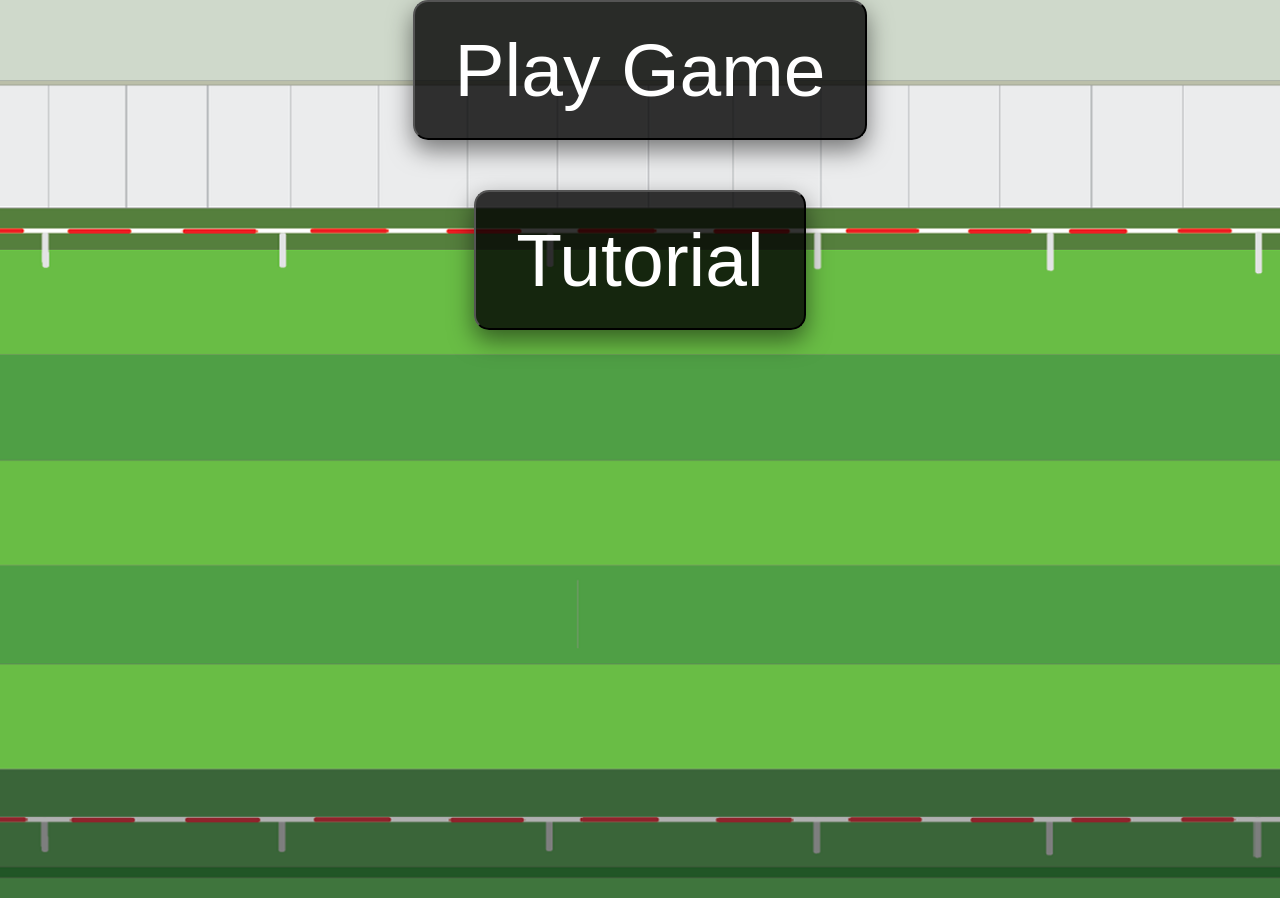
<file: Homepage.html>
<!DOCTYPE html>
<html lang="en">
<head>
    <meta charset="UTF-8">
    <title>Home Page</title>
    <link rel="stylesheet" href="style.css">
</head>
<body class="home">

<div class="button">
<button class="dev-box"><a href="index.html">Play Game</a></button>
<button class="dev-box"><a href="images/Tutorial.html">Tutorial</a></button>
</div>
</body>
</html>
</file>
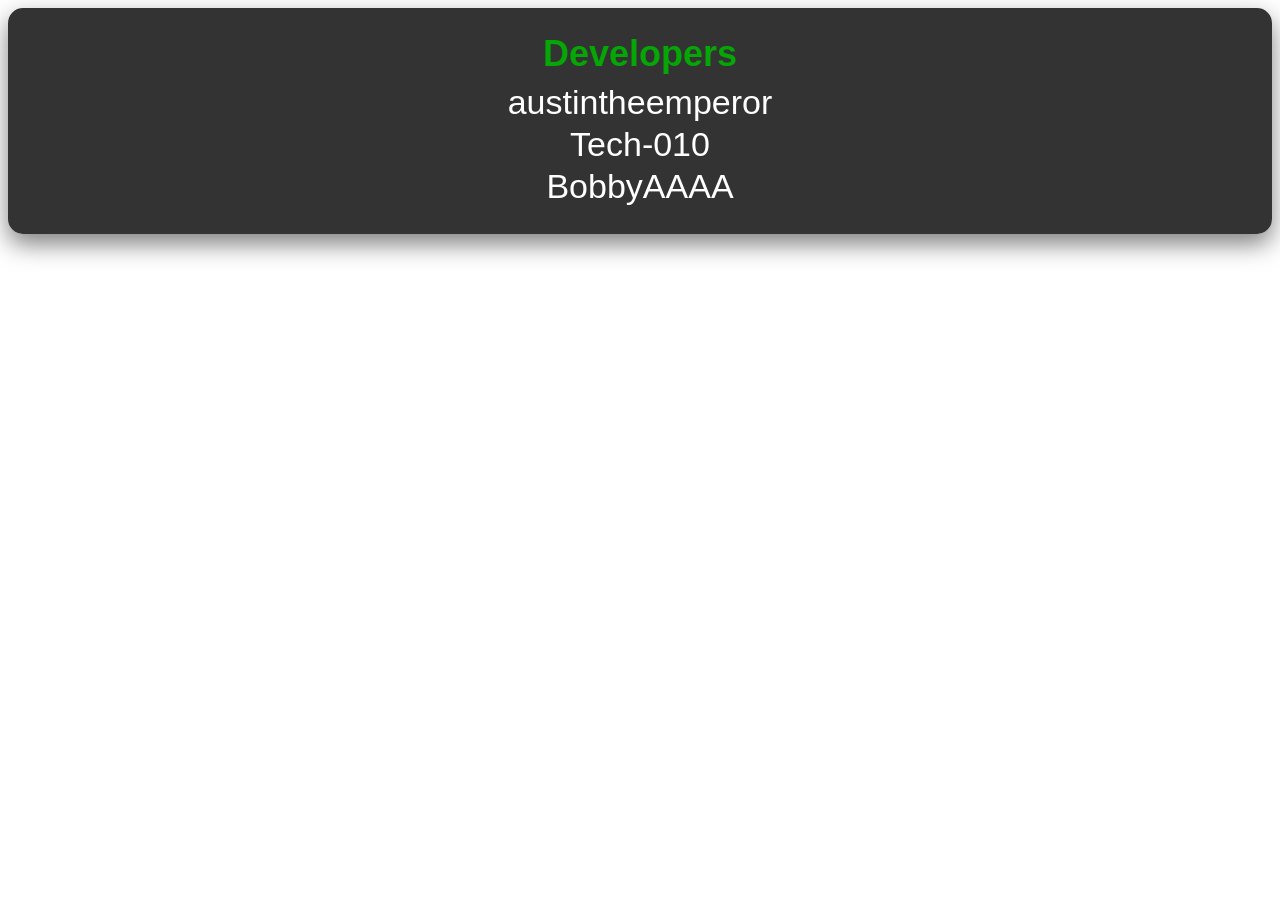
<file: images/Creatorpage.html>
<!DOCTYPE html>
<html lang="en">
<head>
    <meta charset="UTF-8">
    <title>Developer Credits</title>
       <link rel="stylesheet" href="../style.css">

</head>
<body>
<div class="dev-box">
  <h3>Developers</h3>
  <ul>
    <li>austintheemperor</li>
    <li>Tech-010</li>
    <li>BobbyAAAA</li>
  </ul>
</div>
</body>
</html>
</file>
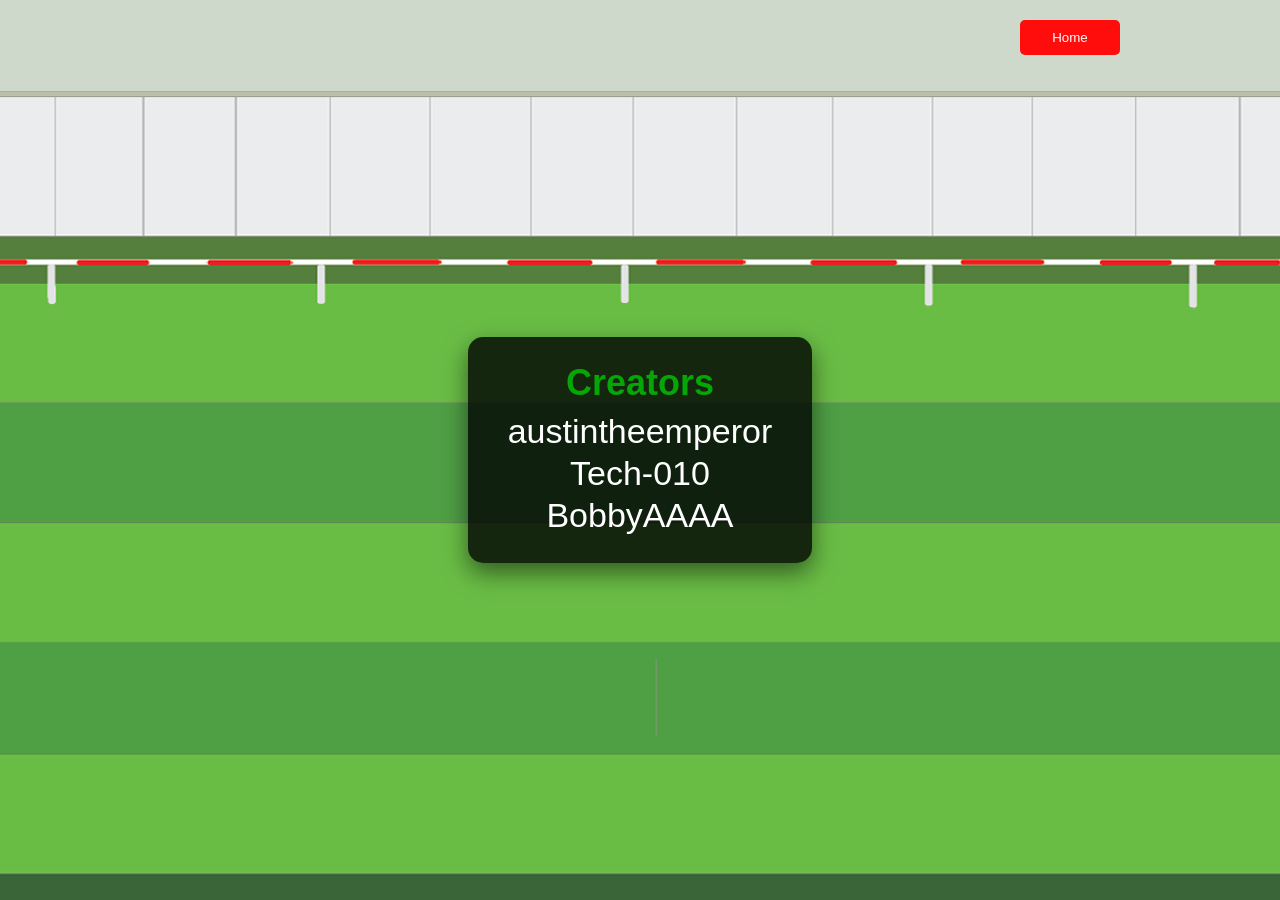
<file: webPages/Creatorpage.html>
<!DOCTYPE html>
<html lang="en">
<head>
    <meta charset="UTF-8">
    <title>Developer Credits</title>
       <link rel="stylesheet" href="../style.css">

</head>
<body id="homePage">
<div class="dev-box">
  <h3>Creators</h3>
  <ul>
    <li><a href="https://github.com/austintheemperor" target="_blank">austintheemperor</a></li>
      <li><a href="https://github.com/Tech-010" target="_blank">Tech-010</a></li>
      <li><a href="https://github.com/BobbyAAAA" target="_blank">BobbyAAAA</a></li>
  </ul>
</div>
<button onclick="window.location.href='Homepage.html'" class="homeButton3">Home</button>
<script>
    document.addEventListener('keydown', function(event) {
        // Check if the pressed key is 'Escape'
        if (event.key === 'Escape') {
            // Redirect to your homepage URL
            window.location.href = 'Homepage.html';
    }});
</script>
</body>
</html>
</file>
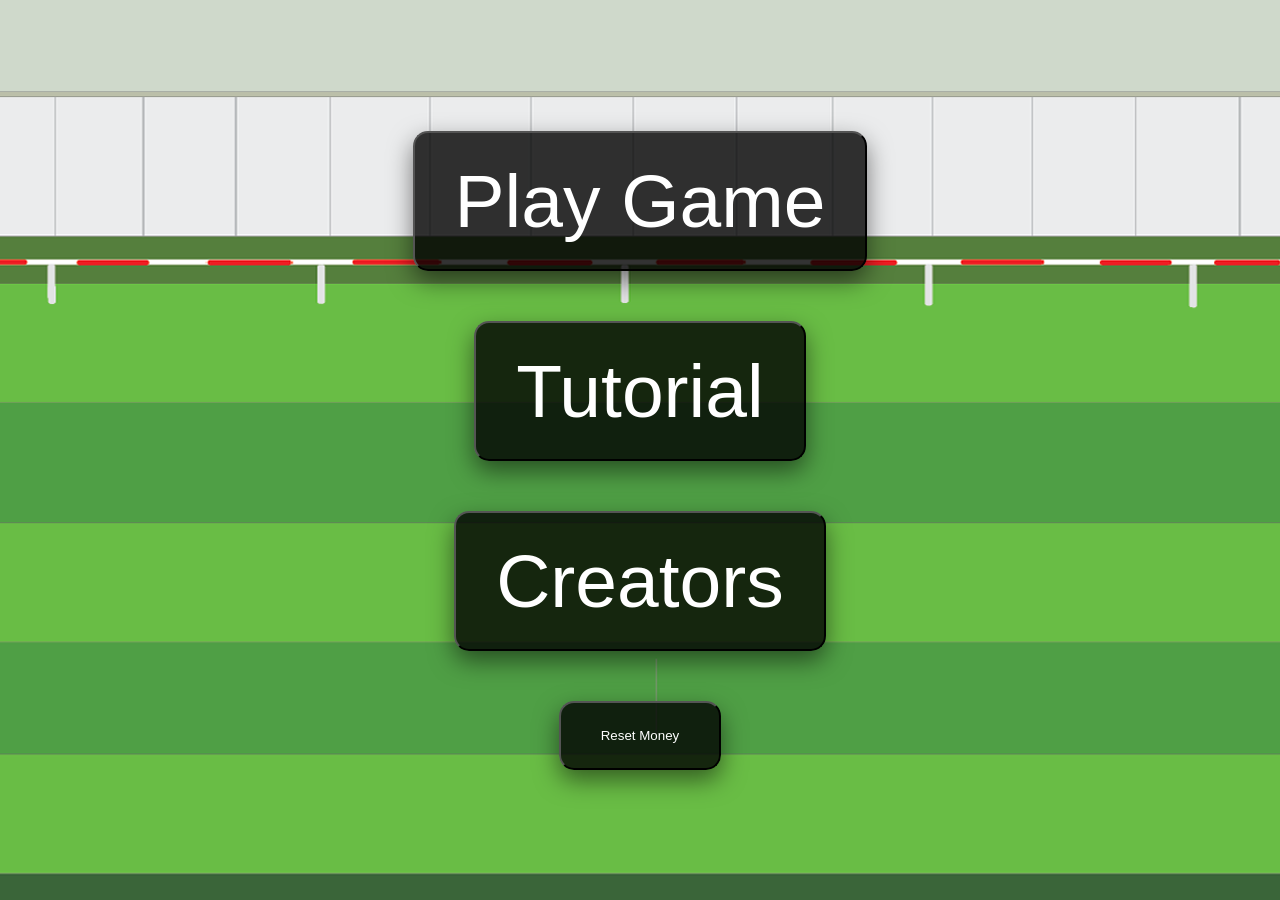
<file: webPages/Homepage.html>
<!DOCTYPE html>
<html lang="en">
<head>
    <meta charset="UTF-8">
    <title>Home Page</title>
    <link rel="stylesheet" href="../style.css">
</head>
<body id="homePage">

<div class="button">
    <button class="dev-box"><a href="index.html" target="_blank">Play Game</a></button>
    <button class="dev-box"><a href="Tutorial.html" target="_blank">Tutorial</a></button>
    <button class="dev-box"><a href="Creatorpage.html" target="_blank">Creators</a></button>
    <button class="dev-box" onclick="resetMoney()">Reset Money</button>
</div>
<script>
    function resetMoney() {
        localStorage.setItem("userMoney", 500);
        alert("Money reset to $500!");
    }
</script>
</body>
</html>
</file>
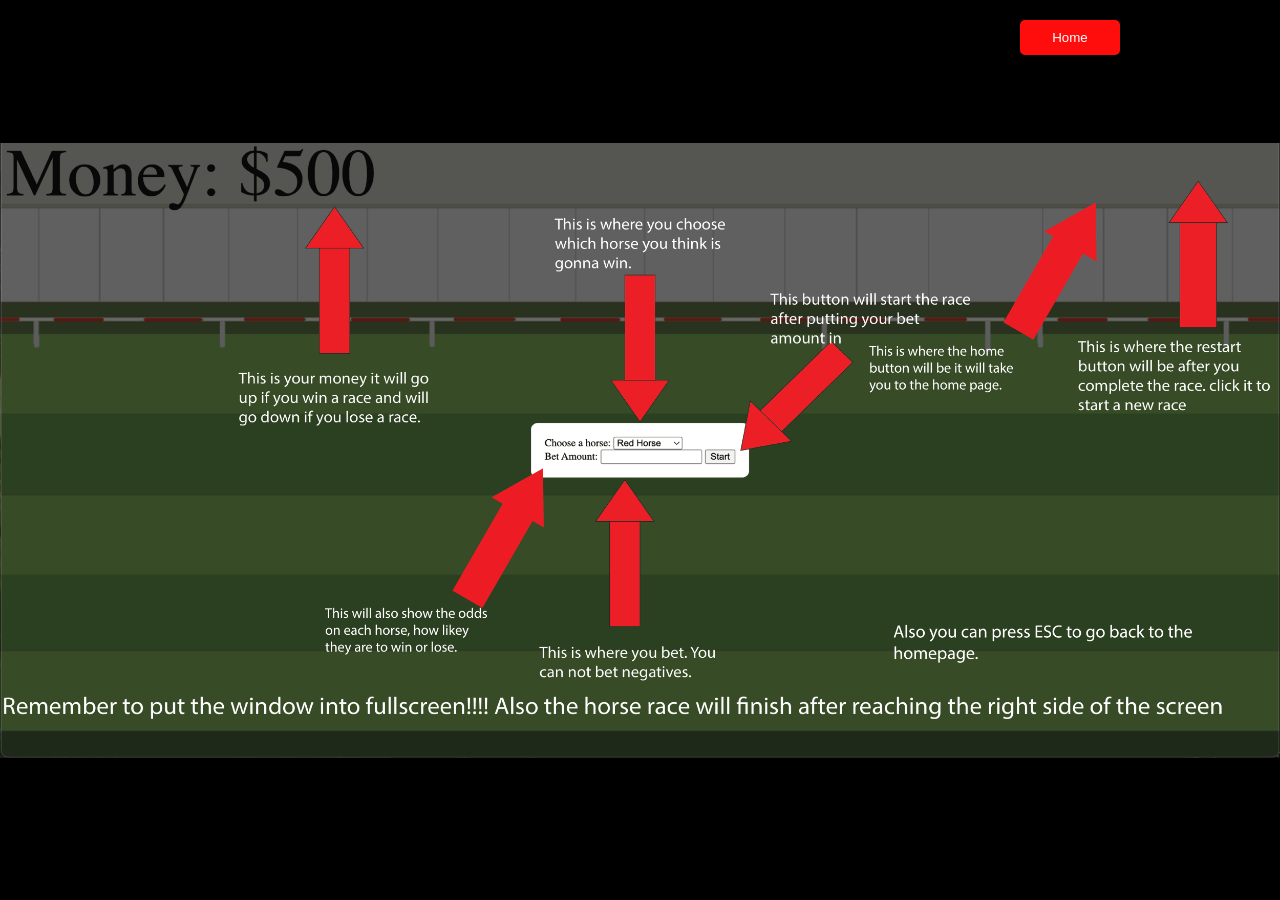
<file: webPages/Tutorial.html>
<!DOCTYPE html>
<html lang="en">
<head>
    <meta charset="UTF-8">
    <title>Title</title>
    <link rel="stylesheet" href="../style.css">
</head>
<body class="tutorialPage">
<button onclick="window.location.href='Homepage.html'" class="homeButton2">Home</button>
<script>
    document.addEventListener('keydown', function(event) {
        // Check if the pressed key is 'Escape'
        if (event.key === 'Escape') {
            // Redirect to your homepage URL
            window.location.href = 'Homepage.html';
    }});
</script>
</body>
</html>
</file>
<file: style.css>
#index {
    background-image: url("images/track.png");
    margin: 0;
    min-height: 100vh;

}

#homePage {
    background-image: url("images/track.png");
    margin: 0;
    min-height: 100vh;
    display: flex;
    justify-content: center;
    align-items:center;
}


p {
    font-size:100px;
    margin-top:-20px;
}

#popup {
    width: 500px;
    height: 600px;
    background: #ede1d1;
    border: 1px solid black;
    margin:auto;
    font-size:50px;
    text-align:center;
}

label {
    font-size:15px;
}
.horse {
    position: absolute;
    left: 0;
    transform: scaleX(-1) scale(0.6);
}
#winnerText {
    position: fixed;
    top: 30%;
    width: 100%;
    text-align: center;
    font-size: 80px;
    color: gold;
    text-shadow: 2px 2px 10px black;
    display: none;
}

#horse01 { top: 170px; }
#horse02 { top: 300px; }
#horse03 { top: 420px; }
#horse04 { top: 545px; }
#horse05 { top: 670px; }


#menuOverlay {
    position: fixed;
    top: 0;
    left: 0;
    width: 100%;
    height: 100%;

    background: rgba(0,0,0,0.6);

    display: flex;
    justify-content: center;
    align-items: center;

    opacity: 0;
    pointer-events: none;
    transition: 0.2s;
}

#menuOverlay.active {
    opacity: 1;
    pointer-events: all;
}
.menuBox {
    background: white;
    padding: 20px;
    border-radius: 10px;
}
#restartRace {
    position:fixed;
    top:20px;
    right:30px;
    background-color:#ff0d0d;
    border-radius:5px;
    width:100px;
    height:35px;
    color:white;
    border:none;
}

.tug {
    width:400px;
    height:150px;
    background: #e3dcba;
}

button a {
    font-size:75px;
    color: white;
    text-decoration: none;
}
button a:hover {
    text-decoration: underline;
}

li a {
    color: white;
    text-decoration: none;
}
li a:hover {
    text-decoration: underline;
}


.home {
margin: 0;
    background-image: url("images/track.png");
    background-repeat: no-repeat;
    background-position: top left;
    background-size: cover;
}
.dev-box {
    padding: 25px 40px;
    background: rgba(0, 0, 0, 0.8);
    color: white;
    font-family: Arial, sans-serif;
    border-radius: 15px;
    text-align: center;
    box-shadow: 0 10px 25px rgba(0,0,0,0.5);
}
.dev-box h3 {
    margin: 0 0 8px 0;
    font-size: 36px;
    color: #05a605;
    text-align: center;
}
.dev-box ul {
    list-style: none;
    padding: 0;
    margin: 0;
}

.dev-box li {
    font-size: 34px;
    margin: 3px 0;
    text-align: center;
}

.button {
    display: flex;
    flex-direction: column;
    align-items: center;
    gap: 50px;
}

#homeButton {
    position:fixed;
    top:20px;
    right:160px;
    background-color:#ff0d0d;
    border-radius:5px;
    width:100px;
    height:35px;
    color:white;
    border:none;
}

.homeButton2 {
    position:fixed;
    top:20px;
    right:160px;
    background-color:#ff0d0d;
    border-radius:5px;
    width:100px;
    height:35px;
    color:white;
    border:none;
}

.homeButton3 {
    position:fixed;
    top:20px;
    right:160px;
    background-color:#ff0d0d;
    border-radius:5px;
    width:100px;
    height:35px;
    color:white;
    border:none;
}
.tutorialPage {
    background-image: url('../images/Tutorial 2.0.png');
    background-size: contain;
    background-position: center;
    background-repeat: no-repeat;
    background-color: black;
    margin: 0;
    height: 100vh;
}
.chart-box {
  width: 300px;
  height: 200px;

  background: white;
  border: 2px solid black;
  border-radius: 10px;

  padding: 10px;
  position: absolute;
  top: 20px;
  right: 20px;

  box-shadow: 0 4px 10px rgba(0,0,0,0.3);
}
</file>
